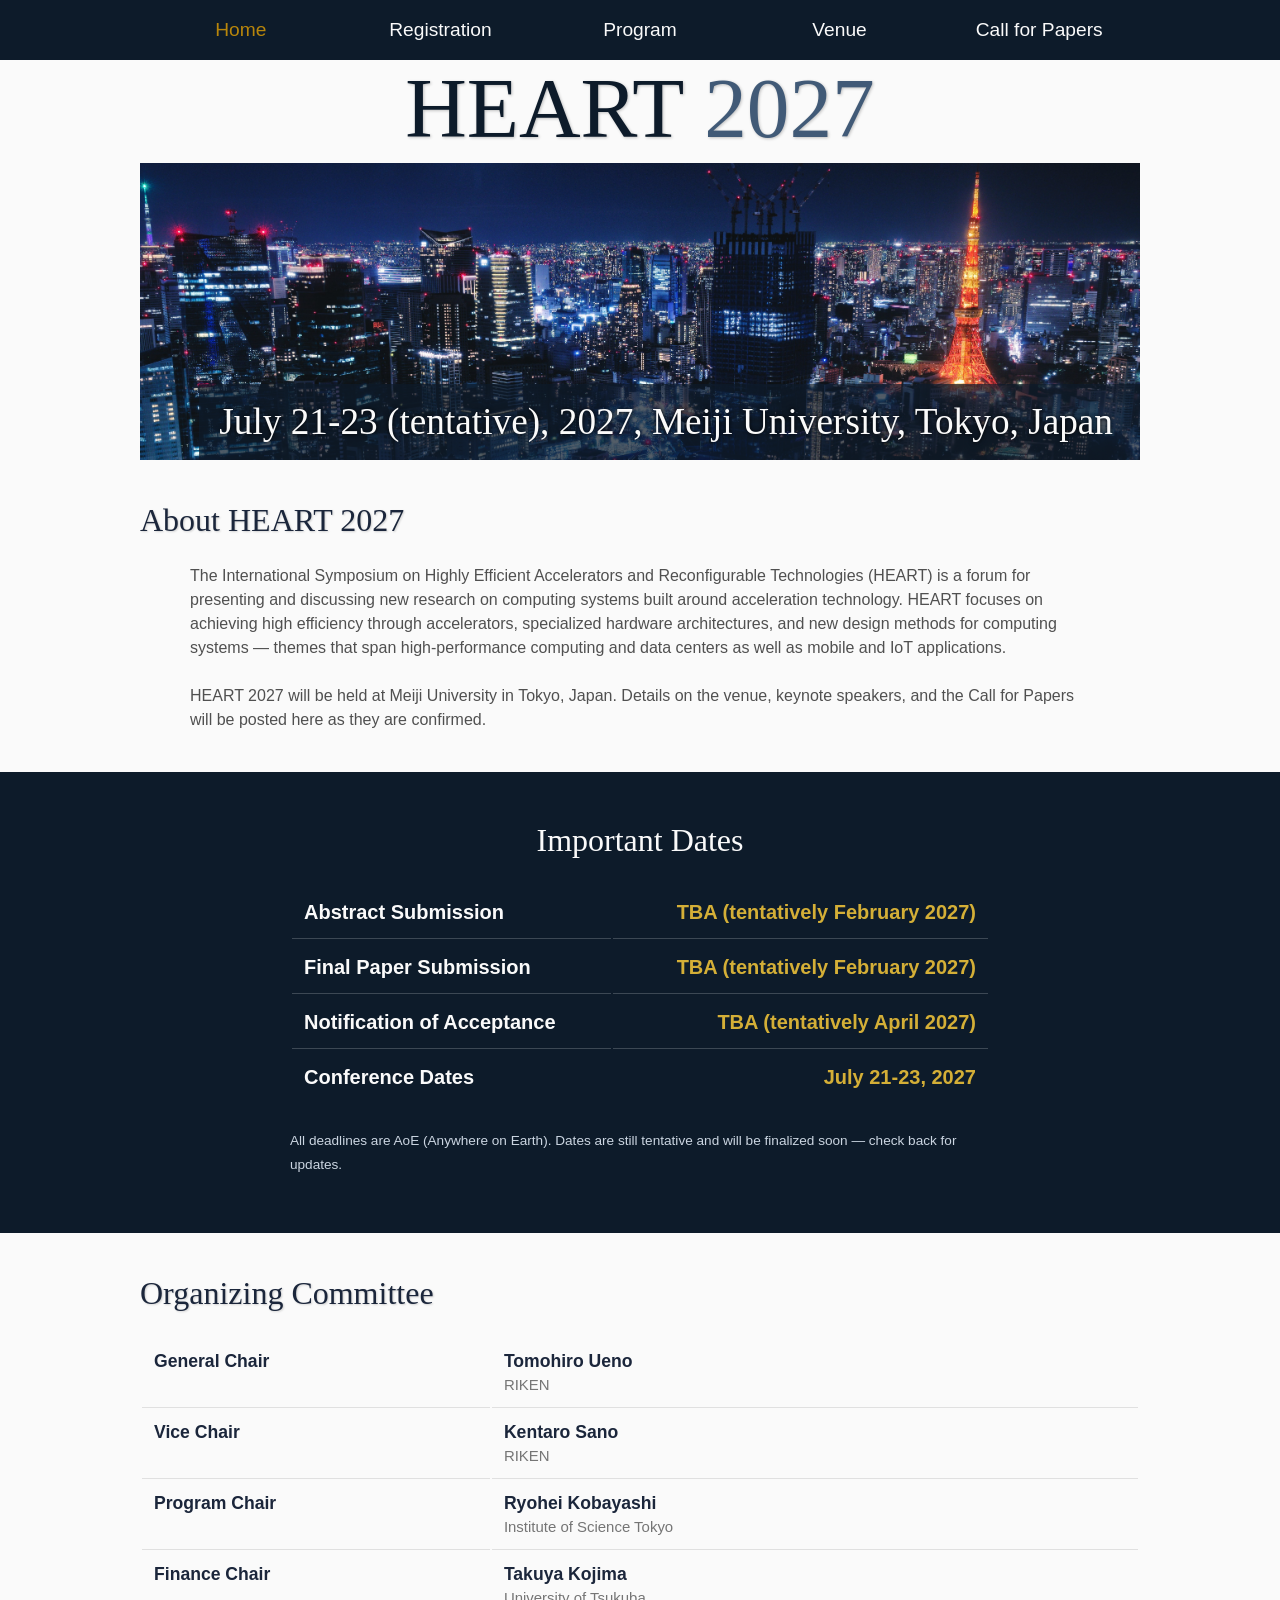
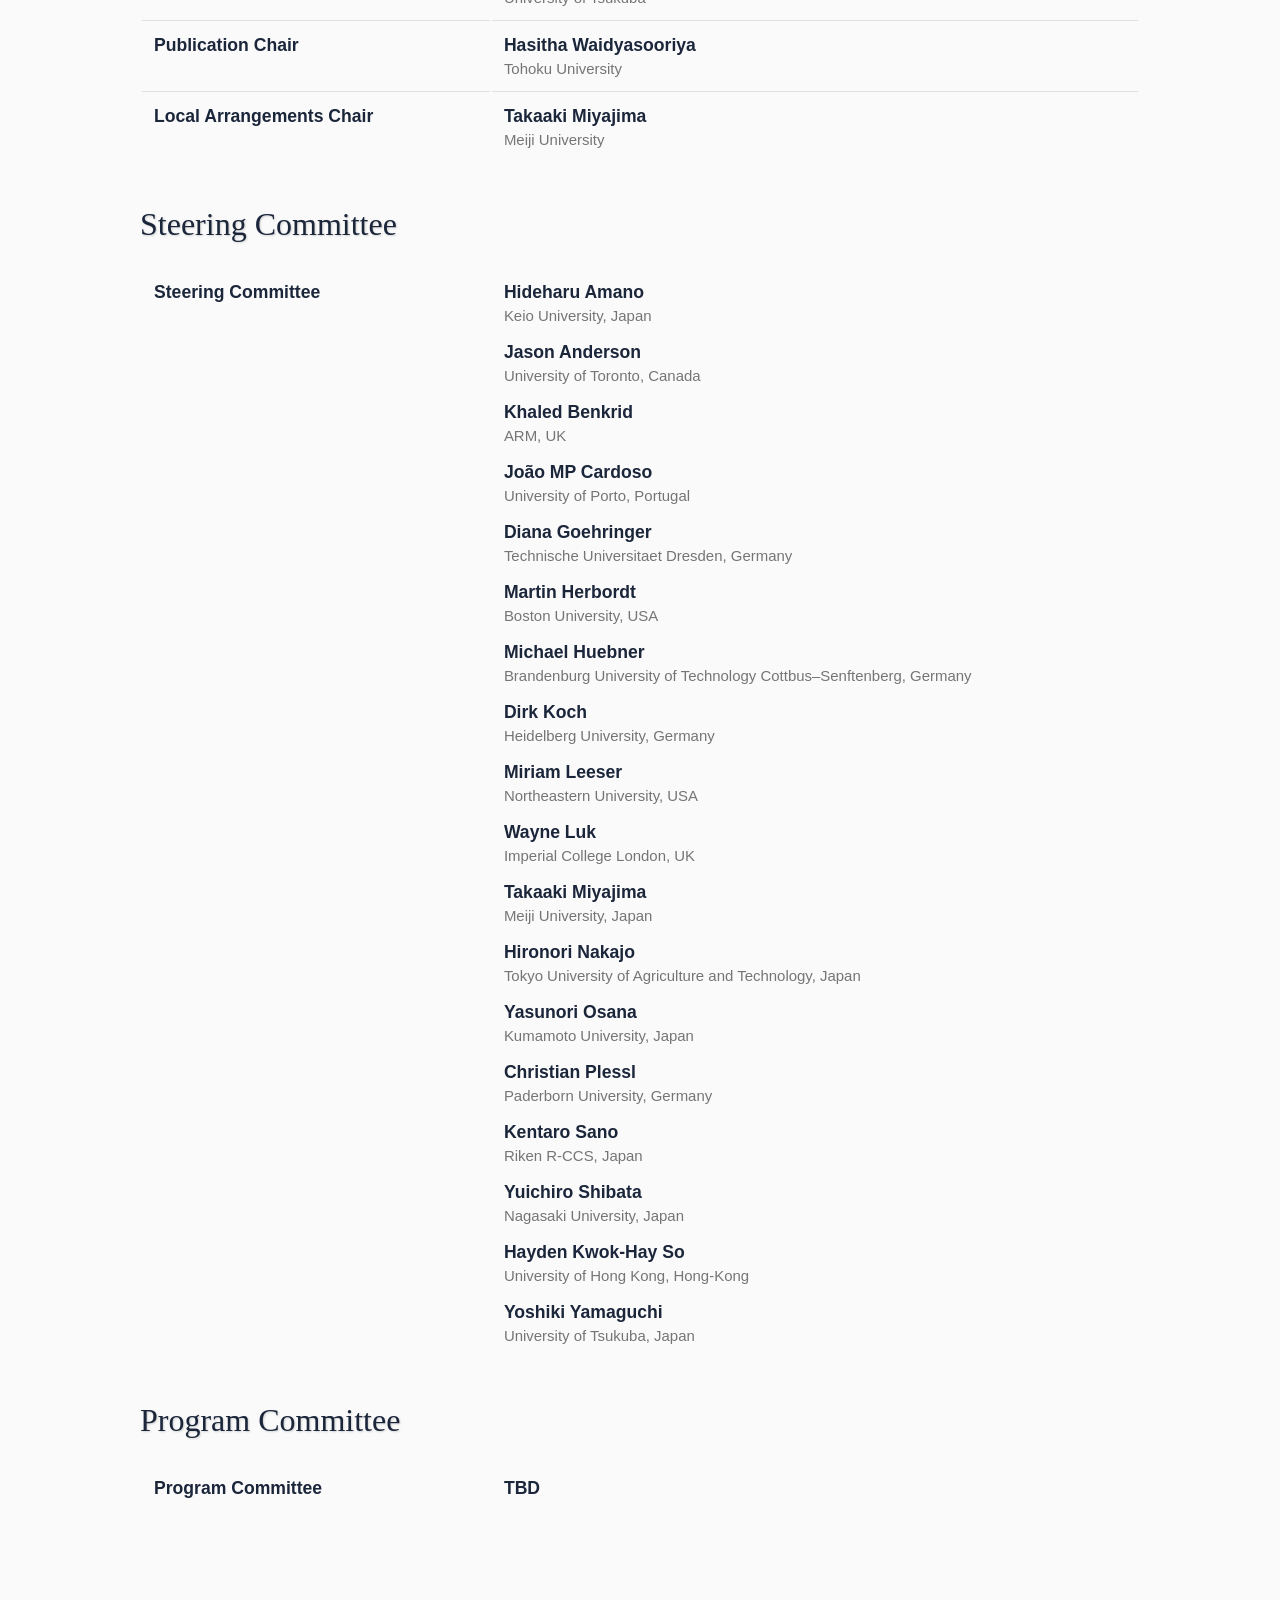
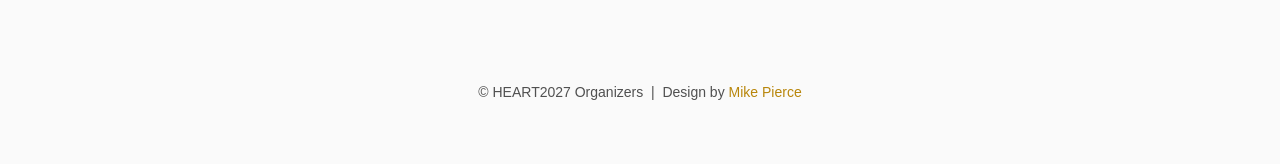
<file: index.html>
<!DOCTYPE html>
<html lang='en'>

<head>
    <base href=".">
    <!-- <link rel="shortcut icon" type="image/png" href="assets/favicon.png"/> -->
    <link rel="stylesheet" type="text/css" media="all" href="assets/main.css"/>
    <meta name="description" content="HEART 2027 - International Symposium on Highly Efficient Accelerators and Reconfigurable Technologies">
    <meta name="resource-type" content="document">
    <meta name="distribution" content="global">
    <meta name="KeyWords" content="HEART 2027, Symposium, Accelerators, Reconfigurable Technologies">
    <meta name="robots" content="noindex, nofollow">
    <title>HEART 2027</title>
</head>

<body>

    <div class="nav-bar">
        <table class="navigation">
            <tr>
                <td class="navigation">
                    <a class="current" title="HEART 2027 Home Page" href=".">Home</a>
                </td>
                <td class="navigation">
                    <a title="Register for HEART 2027" href="registration">Registration</a>
                </td>
                <td class="navigation">
                    <a title="Conference Program" href="program">Program</a>
                </td>
                <td class="navigation">
                    <a title="Venue" href="venue">Venue</a>
                </td>
                <td class="navigation">
                    <a title="Call for Papers" href="cfp">Call for Papers</a>
                </td>
            </tr>
        </table>
    </div>

    <div class="banner">
        <img src="assets/Tokyo1.jpg" alt="HEART 2027 Conference Banner">
        <div class="top-left">
            <span class="title1">HEART</span><span class="title2"> 2027</span>
        </div>
        <div class="bottom-right">
            July 21-23 (tentative), 2027, Meiji University, Tokyo, Japan
        </div>
    </div>

    <h2>About HEART 2027</h2>
    <p>
        The International Symposium on Highly Efficient Accelerators and Reconfigurable Technologies (HEART) is a forum
        for presenting and discussing new research on computing systems built around acceleration technology. HEART
        focuses on achieving high efficiency through accelerators, specialized hardware architectures, and new design
        methods for computing systems &mdash; themes that span high-performance computing and data centers as well as
        mobile and IoT applications.
    </p>
    <p>
        HEART 2027 will be held at Meiji University in Tokyo, Japan. Details on the venue, keynote speakers, and the
        Call for Papers will be posted here as they are confirmed.
    </p>

    <div class="important-dates">
        <div class="important-dates-inner">
            <h2>Important Dates</h2>
            <table class="dates">
                <tr>
                    <td class="date-label">Abstract Submission</td>
                    <td class="date-value">TBA (tentatively February 2027)</td>
                </tr>
                <tr>
                    <td class="date-label">Final Paper Submission</td>
                    <td class="date-value">TBA (tentatively February 2027)</td>
                </tr>
                <tr>
                    <td class="date-label">Notification of Acceptance</td>
                    <td class="date-value">TBA (tentatively April 2027)</td>
                </tr>
                <tr>
                    <td class="date-label">Conference Dates</td>
                    <td class="date-value">July 21-23, 2027</td>
                </tr>
            </table>
            <p class="dates-note">
                All deadlines are AoE (Anywhere on Earth). Dates are still tentative and will be finalized soon &mdash;
                check back for updates.
            </p>
        </div>
    </div>

    <h2>Organizing Committee</h2>
    <table class="committee">
        <tr>
            <td class="role">General Chair</td>
            <td class="person">
                <span class="name">Tomohiro Ueno</span>
                <span class="affiliation">RIKEN</span>
            </td>
        </tr>
        <tr>
            <td class="role">Vice Chair</td>
            <td class="person">
                <span class="name">Kentaro Sano</span>
                <span class="affiliation">RIKEN</span>
            </td>
        </tr>
        <tr>
            <td class="role">Program Chair</td>
            <td class="person">
                <span class="name">Ryohei Kobayashi</span>
                <span class="affiliation">Institute of Science Tokyo</span>
            </td>
        </tr>
        <tr>
            <td class="role">Finance Chair</td>
            <td class="person">
                <span class="name">Takuya Kojima</span>
                <span class="affiliation">University of Tsukuba</span>
            </td>
        </tr>
        <tr>
            <td class="role">Publication Chair</td>
            <td class="person">
                <span class="name">Hasitha Waidyasooriya</span>
                <span class="affiliation">Tohoku University</span>
            </td>
        </tr>
        <tr>
            <td class="role">Local Arrangements Chair</td>
            <td class="person">
                <span class="name">Takaaki Miyajima</span>
                <span class="affiliation">Meiji University</span>
            </td>
        </tr>
    </table>

    <h2>Steering Committee</h2>
    <table class="committee">
        <tr>
            <td class="role">Steering Committee</td>
            <td class="person-list">
                <div class="member-grid">
                    <div class="member"><span class="name">Hideharu Amano</span><span class="affiliation">Keio University, Japan</span></div>
                    <div class="member"><span class="name">Jason Anderson</span><span class="affiliation">University of Toronto, Canada</span></div>
                    <div class="member"><span class="name">Khaled Benkrid</span><span class="affiliation">ARM, UK</span></div>
                    <div class="member"><span class="name">Jo&atilde;o MP Cardoso</span><span class="affiliation">University of Porto, Portugal</span></div>
                    <div class="member"><span class="name">Diana Goehringer</span><span class="affiliation">Technische Universitaet Dresden, Germany</span></div>
                    <div class="member"><span class="name">Martin Herbordt</span><span class="affiliation">Boston University, USA</span></div>
                    <div class="member"><span class="name">Michael Huebner</span><span class="affiliation">Brandenburg University of Technology Cottbus&ndash;Senftenberg, Germany</span></div>
                    <div class="member"><span class="name">Dirk Koch</span><span class="affiliation">Heidelberg University, Germany</span></div>
                    <div class="member"><span class="name">Miriam Leeser</span><span class="affiliation">Northeastern University, USA</span></div>
                    <div class="member"><span class="name">Wayne Luk</span><span class="affiliation">Imperial College London, UK</span></div>
                    <div class="member"><span class="name">Takaaki Miyajima</span><span class="affiliation">Meiji University, Japan</span></div>
                    <div class="member"><span class="name">Hironori Nakajo</span><span class="affiliation">Tokyo University of Agriculture and Technology, Japan</span></div>
                    <div class="member"><span class="name">Yasunori Osana</span><span class="affiliation">Kumamoto University, Japan</span></div>
                    <div class="member"><span class="name">Christian Plessl</span><span class="affiliation">Paderborn University, Germany</span></div>
                    <div class="member"><span class="name">Kentaro Sano</span><span class="affiliation">Riken R-CCS, Japan</span></div>
                    <div class="member"><span class="name">Yuichiro Shibata</span><span class="affiliation">Nagasaki University, Japan</span></div>
                    <div class="member"><span class="name">Hayden Kwok-Hay So</span><span class="affiliation">University of Hong Kong, Hong-Kong</span></div>
                    <div class="member"><span class="name">Yoshiki Yamaguchi</span><span class="affiliation">University of Tsukuba, Japan</span></div>
                </div>
            </td>
        </tr>
    </table>

    
    <h2>Program Committee</h2>
    <table class="committee">
        <tr>
            <td class="role">Program Committee</td>
            <td class="person-list">
                <div class="member-grid">
                    <div class="member"><span class="name">TBD</span></div>
                </div>
            </td>
        </tr>
    </table>

    <footer>
        &copy; HEART2027 Organizers
        &nbsp;|&nbsp; Design by <a href="https://github.com/mikepierce">Mike Pierce</a>
    </footer>

</body>
</html>
</file>
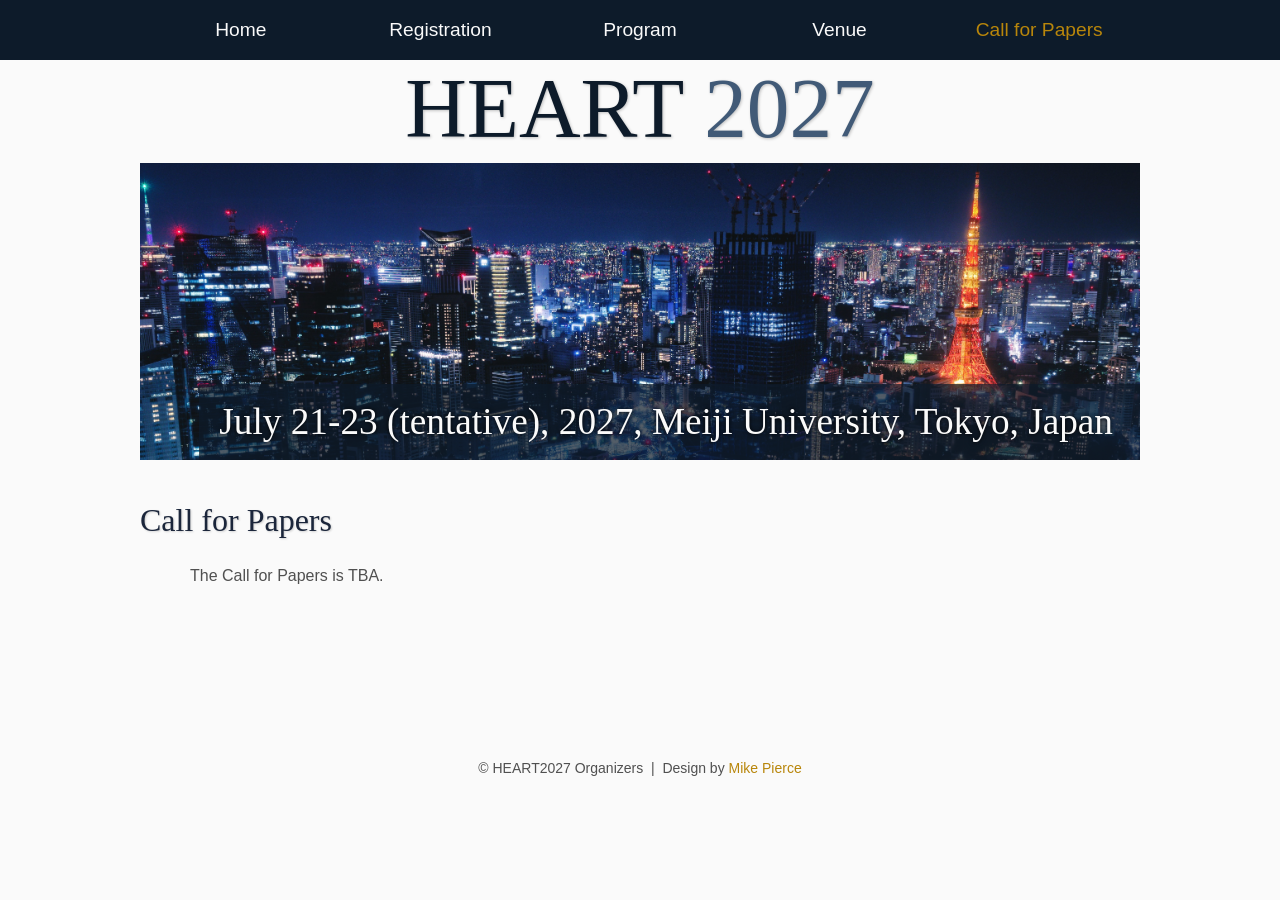
<file: cfp/index.html>
<!DOCTYPE html>
<html lang='en'>

<head>
    <base href="..">
    <!-- <link rel="shortcut icon" type="image/png" href="assets/favicon.png"/> -->
    <link rel="stylesheet" type="text/css" media="all" href="assets/main.css"/>
    <meta name="description" content="HEART 2027 - International Symposium on Highly Efficient Accelerators and Reconfigurable Technologies">
    <meta name="resource-type" content="document">
    <meta name="distribution" content="global">
    <meta name="KeyWords" content="HEART 2027, Symposium, Accelerators, Reconfigurable Technologies">
    <meta name="robots" content="noindex, nofollow">
    <title>Call for Papers | HEART 2027</title>
</head>

<body>

    <div class="nav-bar">
        <table class="navigation">
            <tr>
                <td class="navigation">
                    <a title="HEART 2027 Home Page" href=".">Home</a>
                </td>
                <td class="navigation">
                    <a title="Register for HEART 2027" href="registration">Registration</a>
                </td>
                <td class="navigation">
                    <a title="Conference Program" href="program">Program</a>
                </td>
                <td class="navigation">
                    <a title="Venue" href="venue">Venue</a>
                </td>
                <td class="navigation">
                    <a class="current" title="Call for Papers" href="cfp">Call for Papers</a>
                </td>
            </tr>
        </table>
    </div>

    <div class="banner">
        <img src="assets/Tokyo1.jpg" alt="HEART 2027 Conference Banner">
        <div class="top-left">
            <span class="title1">HEART</span><span class="title2"> 2027</span>
        </div>
        <div class="bottom-right">
            July 21-23 (tentative), 2027, Meiji University, Tokyo, Japan
        </div>
    </div>

    <h2>Call for Papers</h2>
    <p>
        The Call for Papers is TBA.
    </p>

    <footer>
        &copy; HEART2027 Organizers
        &nbsp;|&nbsp; Design by <a href="https://github.com/mikepierce">Mike Pierce</a>
    </footer>

</body>
</html>
</file>
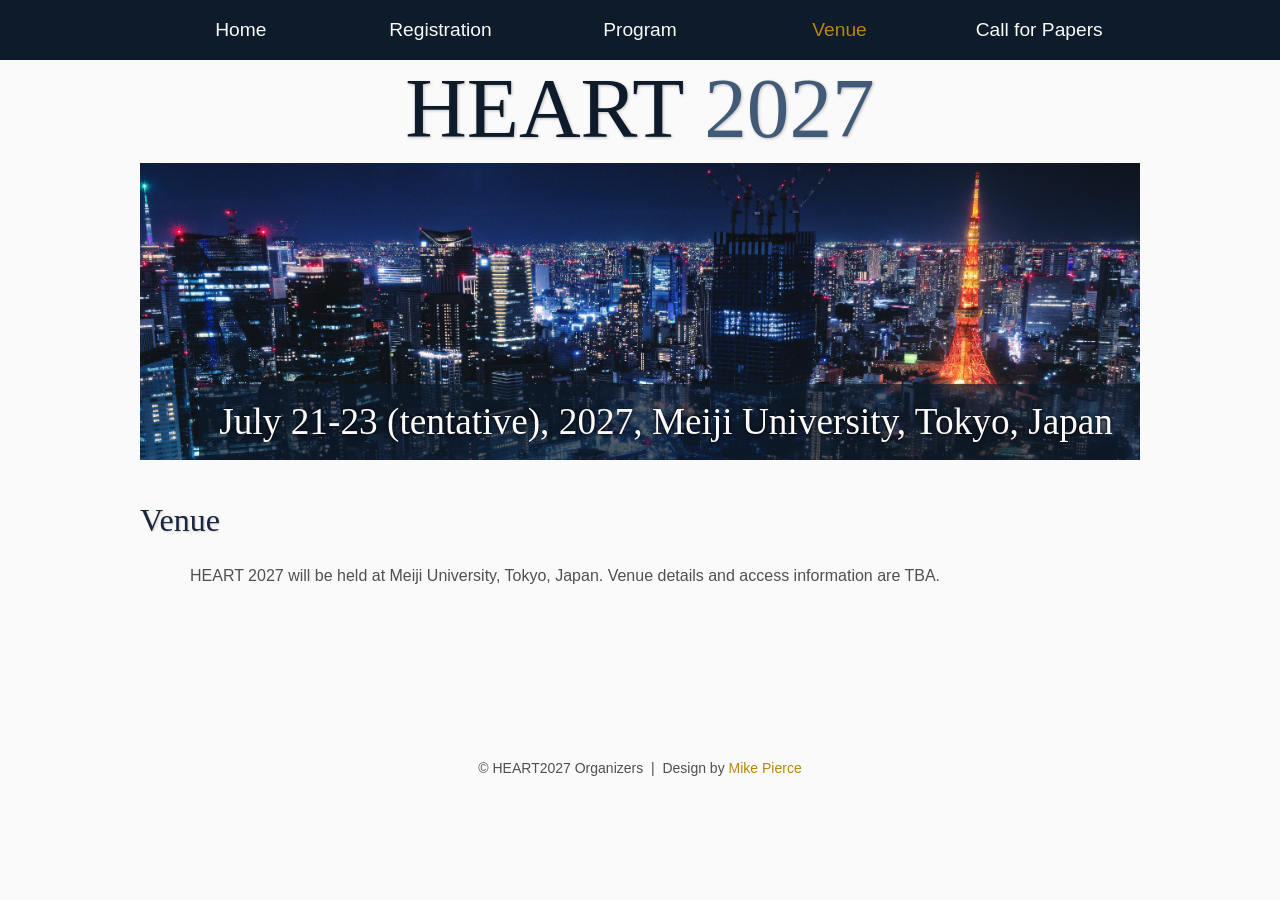
<file: directions/index.html>
<!DOCTYPE html>
<html lang='en'>

<head>
    <base href="..">
    <!-- <link rel="shortcut icon" type="image/png" href="assets/favicon.png"/> -->
    <link rel="stylesheet" type="text/css" media="all" href="assets/main.css"/>
    <meta name="description" content="HEART 2027 - International Symposium on Highly Efficient Accelerators and Reconfigurable Technologies">
    <meta name="resource-type" content="document">
    <meta name="distribution" content="global">
    <meta name="KeyWords" content="HEART 2027, Symposium, Accelerators, Reconfigurable Technologies">
    <meta name="robots" content="noindex, nofollow">
    <title>Venue | HEART 2027</title>
</head>

<body>

    <div class="nav-bar">
        <table class="navigation">
            <tr>
                <td class="navigation">
                    <a title="HEART 2027 Home Page" href=".">Home</a>
                </td>
                <td class="navigation">
                    <a title="Register for HEART 2027" href="registration">Registration</a>
                </td>
                <td class="navigation">
                    <a title="Conference Program" href="program">Program</a>
                </td>
                <td class="navigation">
                    <a class="current" title="Venue" href="directions">Venue</a>
                </td>
                <td class="navigation">
                    <a title="Call for Papers" href="flyer">Call for Papers</a>
                </td>
            </tr>
        </table>
    </div>

    <div class="banner">
        <img src="assets/Tokyo1.jpg" alt="HEART 2027 Conference Banner">
        <div class="top-left">
            <span class="title1">HEART</span><span class="title2"> 2027</span>
        </div>
        <div class="bottom-right">
            July 21-23 (tentative), 2027, Meiji University, Tokyo, Japan
        </div>
    </div>

    <h2>Venue</h2>
    <p>
        HEART 2027 will be held at Meiji University, Tokyo, Japan. Venue details and access information are TBA.
    </p>

    <footer>
        &copy; HEART2027 Organizers
        &nbsp;|&nbsp; Design by <a href="https://github.com/mikepierce">Mike Pierce</a>
    </footer>

</body>
</html>
</file>
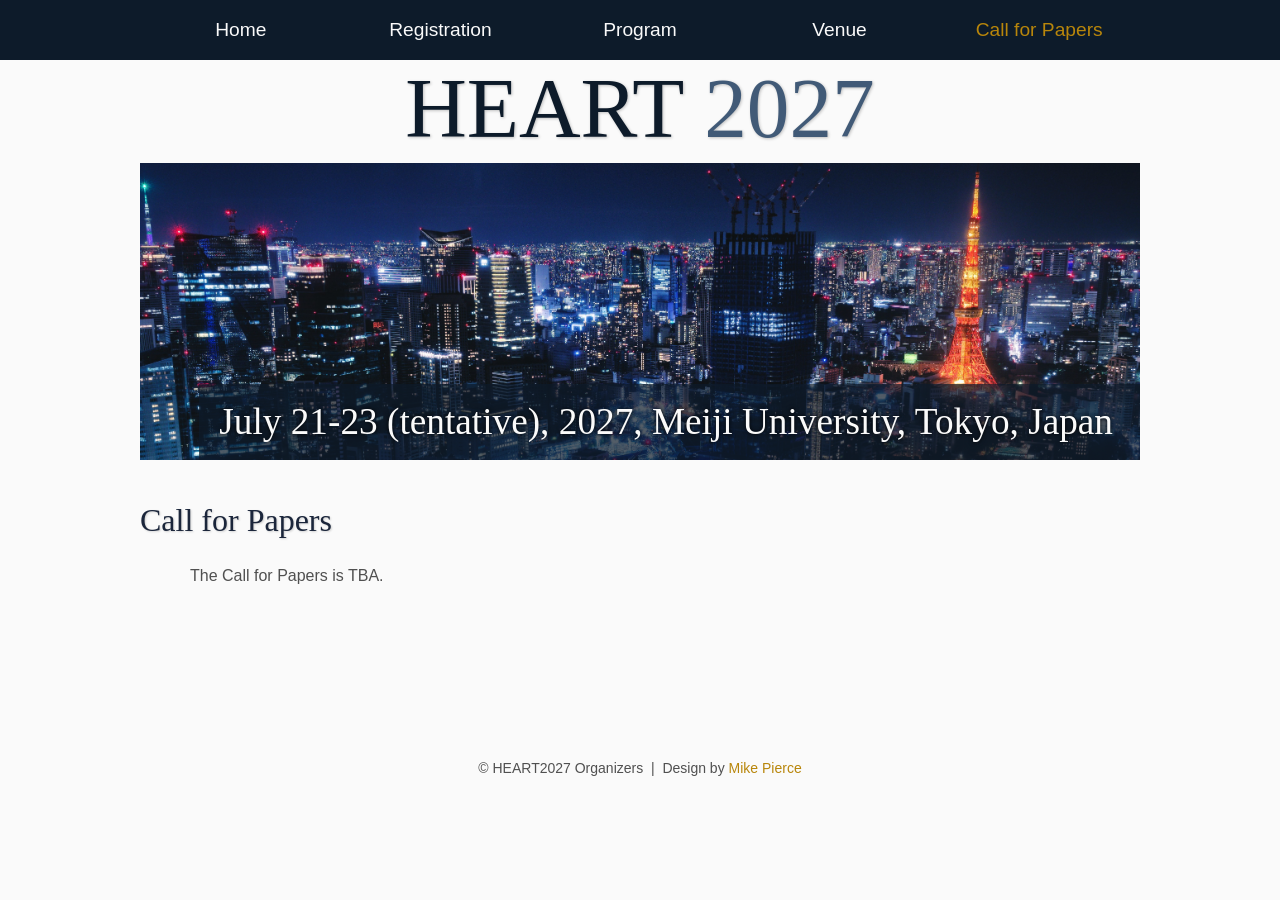
<file: flyer/index.html>
<!DOCTYPE html>
<html lang='en'>

<head>
    <base href="..">
    <!-- <link rel="shortcut icon" type="image/png" href="assets/favicon.png"/> -->
    <link rel="stylesheet" type="text/css" media="all" href="assets/main.css"/>
    <meta name="description" content="HEART 2027 - International Symposium on Highly Efficient Accelerators and Reconfigurable Technologies">
    <meta name="resource-type" content="document">
    <meta name="distribution" content="global">
    <meta name="KeyWords" content="HEART 2027, Symposium, Accelerators, Reconfigurable Technologies">
    <meta name="robots" content="noindex, nofollow">
    <title>Call for Papers | HEART 2027</title>
</head>

<body>

    <div class="nav-bar">
        <table class="navigation">
            <tr>
                <td class="navigation">
                    <a title="HEART 2027 Home Page" href=".">Home</a>
                </td>
                <td class="navigation">
                    <a title="Register for HEART 2027" href="registration">Registration</a>
                </td>
                <td class="navigation">
                    <a title="Conference Program" href="program">Program</a>
                </td>
                <td class="navigation">
                    <a title="Venue" href="directions">Venue</a>
                </td>
                <td class="navigation">
                    <a class="current" title="Call for Papers" href="flyer">Call for Papers</a>
                </td>
            </tr>
        </table>
    </div>

    <div class="banner">
        <img src="assets/Tokyo1.jpg" alt="HEART 2027 Conference Banner">
        <div class="top-left">
            <span class="title1">HEART</span><span class="title2"> 2027</span>
        </div>
        <div class="bottom-right">
            July 21-23 (tentative), 2027, Meiji University, Tokyo, Japan
        </div>
    </div>

    <h2>Call for Papers</h2>
    <p>
        The Call for Papers is TBA.
    </p>

    <footer>
        &copy; HEART2027 Organizers
        &nbsp;|&nbsp; Design by <a href="https://github.com/mikepierce">Mike Pierce</a>
    </footer>

</body>
</html>
</file>
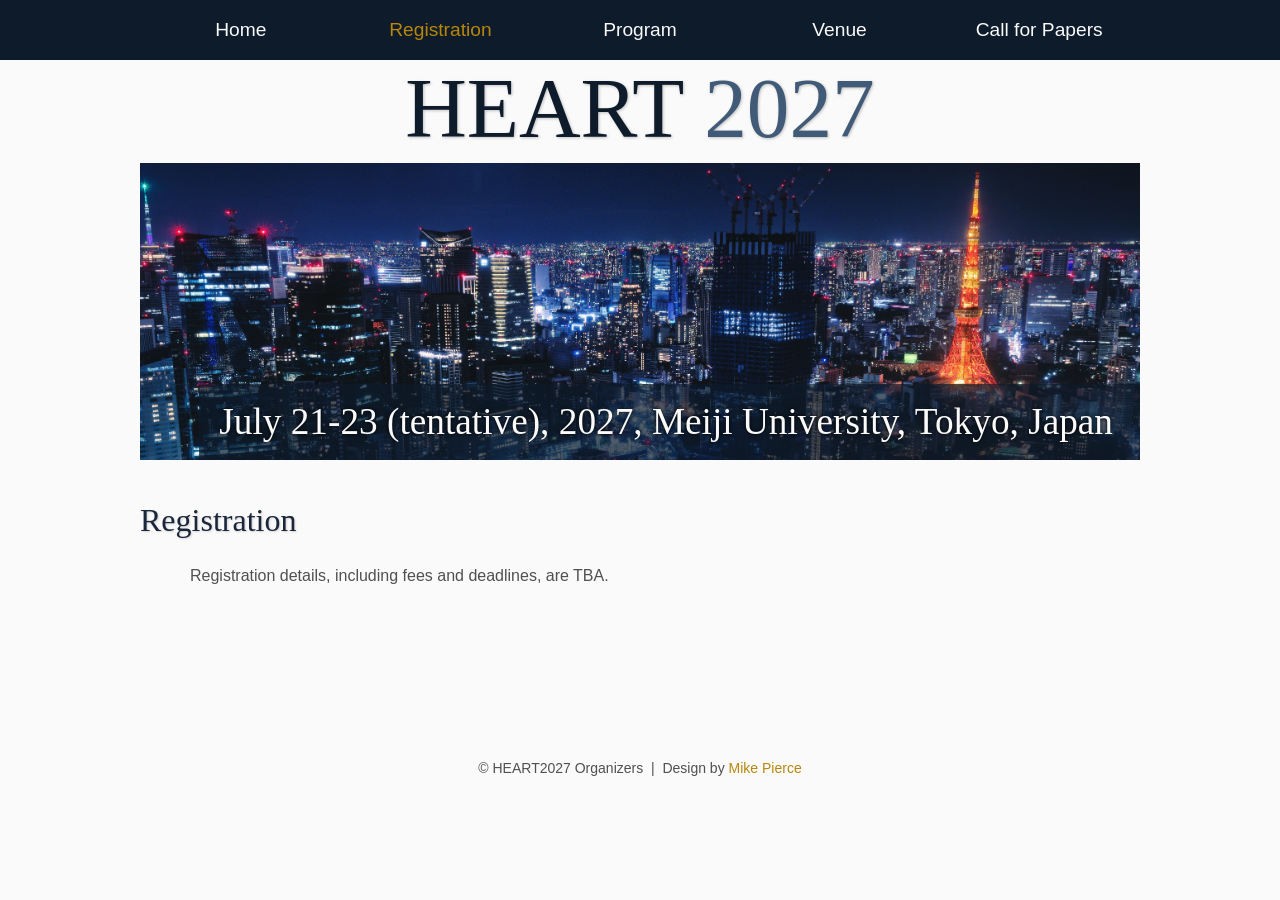
<file: registration/index.html>
<!DOCTYPE html>
<html lang='en'>

<head>
    <base href="..">
    <!-- <link rel="shortcut icon" type="image/png" href="assets/favicon.png"/> -->
    <link rel="stylesheet" type="text/css" media="all" href="assets/main.css"/>
    <meta name="description" content="HEART 2027 - International Symposium on Highly Efficient Accelerators and Reconfigurable Technologies">
    <meta name="resource-type" content="document">
    <meta name="distribution" content="global">
    <meta name="KeyWords" content="HEART 2027, Symposium, Accelerators, Reconfigurable Technologies">
    <meta name="robots" content="noindex, nofollow">
    <title>Registration | HEART 2027</title>
</head>

<body>

    <div class="nav-bar">
        <table class="navigation">
            <tr>
                <td class="navigation">
                    <a title="HEART 2027 Home Page" href=".">Home</a>
                </td>
                <td class="navigation">
                    <a class="current" title="Register for HEART 2027" href="registration">Registration</a>
                </td>
                <td class="navigation">
                    <a title="Conference Program" href="program">Program</a>
                </td>
                <td class="navigation">
                    <a title="Venue" href="venue">Venue</a>
                </td>
                <td class="navigation">
                    <a title="Call for Papers" href="cfp">Call for Papers</a>
                </td>
            </tr>
        </table>
    </div>

    <div class="banner">
        <img src="assets/Tokyo1.jpg" alt="HEART 2027 Conference Banner">
        <div class="top-left">
            <span class="title1">HEART</span><span class="title2"> 2027</span>
        </div>
        <div class="bottom-right">
            July 21-23 (tentative), 2027, Meiji University, Tokyo, Japan
        </div>
    </div>

    <h2>Registration</h2>
    <p>
        Registration details, including fees and deadlines, are TBA.
    </p>

    <footer>
        &copy; HEART2027 Organizers
        &nbsp;|&nbsp; Design by <a href="https://github.com/mikepierce">Mike Pierce</a>
    </footer>

</body>
</html>
</file>
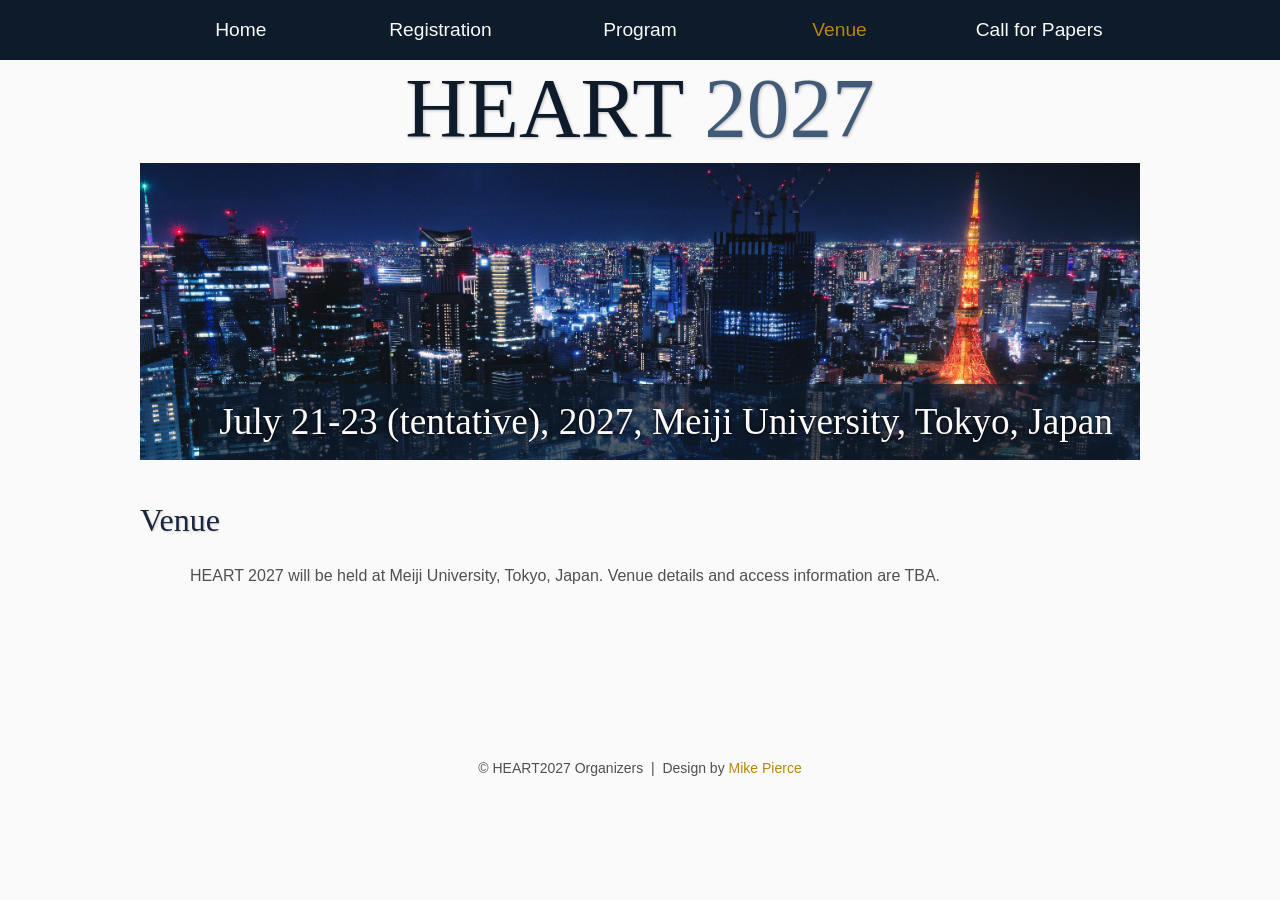
<file: venue/index.html>
<!DOCTYPE html>
<html lang='en'>

<head>
    <base href="..">
    <!-- <link rel="shortcut icon" type="image/png" href="assets/favicon.png"/> -->
    <link rel="stylesheet" type="text/css" media="all" href="assets/main.css"/>
    <meta name="description" content="HEART 2027 - International Symposium on Highly Efficient Accelerators and Reconfigurable Technologies">
    <meta name="resource-type" content="document">
    <meta name="distribution" content="global">
    <meta name="KeyWords" content="HEART 2027, Symposium, Accelerators, Reconfigurable Technologies">
    <meta name="robots" content="noindex, nofollow">
    <title>Venue | HEART 2027</title>
</head>

<body>

    <div class="nav-bar">
        <table class="navigation">
            <tr>
                <td class="navigation">
                    <a title="HEART 2027 Home Page" href=".">Home</a>
                </td>
                <td class="navigation">
                    <a title="Register for HEART 2027" href="registration">Registration</a>
                </td>
                <td class="navigation">
                    <a title="Conference Program" href="program">Program</a>
                </td>
                <td class="navigation">
                    <a class="current" title="Venue" href="venue">Venue</a>
                </td>
                <td class="navigation">
                    <a title="Call for Papers" href="cfp">Call for Papers</a>
                </td>
            </tr>
        </table>
    </div>

    <div class="banner">
        <img src="assets/Tokyo1.jpg" alt="HEART 2027 Conference Banner">
        <div class="top-left">
            <span class="title1">HEART</span><span class="title2"> 2027</span>
        </div>
        <div class="bottom-right">
            July 21-23 (tentative), 2027, Meiji University, Tokyo, Japan
        </div>
    </div>

    <h2>Venue</h2>
    <p>
        HEART 2027 will be held at Meiji University, Tokyo, Japan. Venue details and access information are TBA.
    </p>

    <footer>
        &copy; HEART2027 Organizers
        &nbsp;|&nbsp; Design by <a href="https://github.com/mikepierce">Mike Pierce</a>
    </footer>

</body>
</html>
</file>
<file: assets/main.css>
/* main.css */

/* These are the colors and fonts used throughout the webpage.
 * I've listed them here so that a user may easily
 * do a search-and-replace for these to change the site theme.
 *   'Roboto',sans-serif; Font for the title text
 *   'Roboto-Slab',serif; Font for the body text 
 *   #fafafa; Background color of the site
 *   #505050; Foreground (text) color of the site
 *   #52739e; Navy, "Template" in the logo, current page in navigation, special titles in the Program
 *   #b2132e; Reddish, "Conference" in the logo, hover color for links
 *   #813c54; Heading color, titles in the Program
 *   #b8860b; Dark Goldenrod, color for links
 */

@import url('https://fonts.googleapis.com/css?family=Roboto%7CRoboto+Slab');

*{
    border:0;
    font:inherit;
    font-size:1em;
    margin:0;
    padding:0;
    vertical-align:baseline;
}

body{
    background-color: #fafafa;
    background-size: cover;
    background-attachment: fixed;
    color: #505050;
    text-align:left;
    font-family:'Inter',sans-serif;
    font-size:1em;
    line-height:1.5em;
    margin: 0 auto 60px auto;  /* 上の余白だけ0に、下は60pxのまま残す */
    max-width: 1000px;
    width: 100%;  /* 画面幅が1000px未満の場合は画面幅に合わせる（ナビの幅計算とズレないようにする） */
    overflow-x: hidden;  /* 100vwとスクロールバー幅の誤差によるはみ出しを隠す */
}

a{color: #b8860b; text-decoration:none;}
a.current{color: #52739e;}
a.current:hover{color: #5c7cae;}
a:hover{color: #5c7cae;}
a:active{color: #e82945;}
h1,h2,h3,h4{clear:left; color: #1b263b; margin:1.5em 0em 1em 0em; font-family:'Cambria',serif; text-shadow: 1px 1px 2px #d0d0d0;}
h1{font-size:2.67em;}
h2{font-size:2.00em;}
h3{font-size:1.67em;}
h4{font-size:1.33em;}
p{list-style:none; margin:24px auto 24px auto; padding:0px; width:900px; text-align:left;}
li a, p a {text-decoration:underline; text-decoration-color:#b8860b;}
ul{list-style:none; margin:24px auto 24px auto; padding:0px; width:800px; text-align:left;}
ul li{list-style:none; margin:0px auto 0px auto; padding:0px; text-align:left;}
i,em{font-style:italic;}
b,strong{font-weight:bold;}
sup{
    vertical-align: super;
    font-size: 0.8em;
    line-height: 0;
}
sub{
    vertical-align: sub;
    font-size: 0.8em;
    line-height: 0;
}
table{
    width: 1000px;
    margin: 12px auto 24px auto;
    float: center;
    /* UNCOMMENT THIS FOR DEBUGGING THE ALIGNMENT */
    /*border: 1px solid black;*/
}
th,td{
    text-align: left;
    /* UNCOMMENT THIS FOR DEBUGGING THE ALIGNMENT */
    /*border: 1px solid black;*/
}

/* 最上部ナビゲーション：紺色の帯は画面幅いっぱい */
.nav-bar {
    width: 100vw;
    position: relative;
    left: 50%;
    right: 50%;
    margin-left: -50vw;
    margin-right: -50vw;
    background-color: #0d1b2a;
}

/* リンク自体は他のコンテンツと同じ幅（1000px）に収めて中央寄せ */
.nav-bar table.navigation {
    width: 100%;
    max-width: 1000px;
    margin: 0 auto;
}

.nav-bar td.navigation {
    padding: 16px 0;
}

.nav-bar a {
    color: #fafafa;
}

.nav-bar a.current {
    color: #b8860b;
}

.nav-bar a:hover {
    color: #5c7cae;
}

/* Important Dates: 目立たせるための紺色の帯（画面幅いっぱい） */
.important-dates {
    width: 100vw;
    position: relative;
    left: 50%;
    right: 50%;
    margin-left: -50vw;
    margin-right: -50vw;
    margin-top: 40px;
    margin-bottom: 40px;
    background-color: #0d1b2a;
    padding: 8px 0 32px 0;
}

.important-dates-inner {
    max-width: 700px;
    margin: 0 auto;
    padding: 0 20px;
    color: #fafafa;
    text-align: center;
}

.important-dates-inner h2 {
    color: #fafafa;
    text-shadow: none;
}

table.dates {
    width: 100%;
    margin: 16px auto 8px auto;
}

table.dates td {
    padding: 14px 12px;
    font-size: 1.25em;
    border-bottom: 1px solid rgba(250, 250, 250, 0.2);
    text-align: left;
}

table.dates tr:last-child td {
    border-bottom: none;
}

table.dates td.date-label {
    color: #fafafa;
    font-weight: bold;
}

table.dates td.date-value {
    color: #d4af37;
    font-weight: bold;
    text-align: right;
    white-space: nowrap;
}

p.dates-note {
    font-size: 0.85em;
    color: #cbd5e1;
    width: auto;
}

/* Organizing Committee */
table.committee {
    margin: 16px auto 24px auto;
}

table.committee td {
    padding: 10px 12px;
    font-size: 1.1em;
    border-bottom: 1px solid #e0e0e0;
}

table.committee tr:last-child td {
    border-bottom: none;
}

table.committee td.role {
    font-weight: bold;
    color: #1b263b;
    width: 35%;
}

table.committee td.person {
    text-align: left;
    color: #505050;
}

table.committee td.person .name {
    display: block;
    font-weight: bold;
    color: #1b263b;
}

table.committee td.person .affiliation {
    display: block;
    font-size: 0.85em;
    color: #757575;
}

/* Steering Committee (and other multi-person rows): grid of members */
table.committee td.person-list {
    text-align: left;
    color: #505050;
}

table.committee .member-grid {
    display: grid;
    grid-template-columns: 1fr;
    gap: 12px;
}

table.committee .member-grid .member .name {
    display: block;
    font-weight: bold;
    color: #1b263b;
}

table.committee .member-grid .member .affiliation {
    display: block;
    font-size: 0.85em;
    color: #757575;
}

/* Website Banner */
.banner {position: relative; font-family:'Cambria',serif; height: 400px;}
.top-left {font-size:5.33em; color: #505050; background: #fafafa; text-align: center; width: 1000px; height: 67px; position: absolute; padding: 36px 0 0 0; top: 0px;}
.bottom-right {font-size:2.33em; color: #fafafa; line-height: 1.5em; width: auto; padding: 10px 27px 10px 20px; text-align: right; position: absolute; bottom: 0px; right: 0px; background-color: rgba(13, 27, 42, 0.7); text-shadow: 0px 0px 4px #000000;}
.banner img {
    width: 100%;
    height: 100%;
    object-fit: cover;     /* 縦横比を保ったまま隙間なく埋める（はみ出た分は自動トリミング） */
    display: block;
}

/* Conference Title Logo */
.title1{color: #0d1b2a; text-shadow: 1px 1px 3px #c0c0c0;} 
.title2{color: #415a77; text-shadow: 1px 1px 3px #c0c0c0;}
.year{color: #505050; font-size:0.67em; font-weight: lighter;}

/* Navigation Links (Home, Registration, etc) */
table.navigation{width:800px;}
td.navigation{font-size:1.2em; white-space:nowrap; width:20%; text-align:center; vertical-align:middle; padding:0px 0px 0px 0px;}

/* Sponsor Images */
table.sponsors{width:800px;}
td.sponsor{white-space:nowrap; width:33%; text-align:center; vertical-align:middle; padding:0px 0px 0px 0px;}
td.sponsor img{width: 100%}

/* The Table on the Program Page */
td.room{padding: 4px 12px 4px 4px; width: 90%; vertical-align:bottom; font-size:1.67em; color: #52739e; height:32px;}
td.date{white-space:nowrap; width:130px; text-align:right; vertical-align:top; padding:4px 16px 0px 0px;}
td.title{padding: 4px 12px 4px 4px; width: 90%; vertical-align:top; font-size:1.5em; color: #813c54; height:32px; font-family:'Roboto Slab',serif; text-shadow: 1px 1px 2px #d0d0d0; }
td.title-special{padding: 4px 12px 4px 4px; width: 90%; vertical-align:top; font-size:1.67em; color: #52739e; height:32px; font-family:'Roboto Slab',serif; text-shadow: 1px 1px 2px #d0d0d0;}
td.speaker{padding: 4px 12px 4px 4px; font-style: italic; font-size:1em; max-height:999999px}
td.abstract{padding: 4px 12px 12px 4px; font-size:1em; max-height:999999px}
td.abstract img{display: block; margin: 4px auto 8px auto}
table.plenary{padding-top: 8px; background: #ffffff;}

/* Registration and Directions iframes and Images */
iframe.registration{display:block; margin:1em auto 2em auto; width:700px; height:1400px; border:none;}
iframe.directions{display:block; margin:1em auto 2em auto; width:800px; height:400px; border:none;}
img.center{display:block; width:67%; margin:1em auto 2em auto;}

/* Flyer Images */
table.flyers{width:800px;}
td.flyer{white-space:nowrap; width:50%; text-align:center; vertical-align:middle; padding:0px 0px 0px 0px;}
td.sponsor img{width: 100%}

footer{font-size:0.875em; margin-top:12em; text-align:center;}

/* My hacky way of making the site mobile-friendly */
@media only screen and (max-width: 1100px) {
    h2{font-size:3.00em;}
    p{font-size:1.5em; line-height:1.5em;}
    th,td,tr{font-size:1.5em; line-height:1.5em;}
    td.date{font-size:1em; padding-top:0.5em;}
    td.navigation{font-size:1.2em; padding:0px 20px 0px 20px;}
    table.footer{font-size:0.33em;}
}

table.navigation a {
    font-family: 'Cambria', sans-serif;
}
</file>
